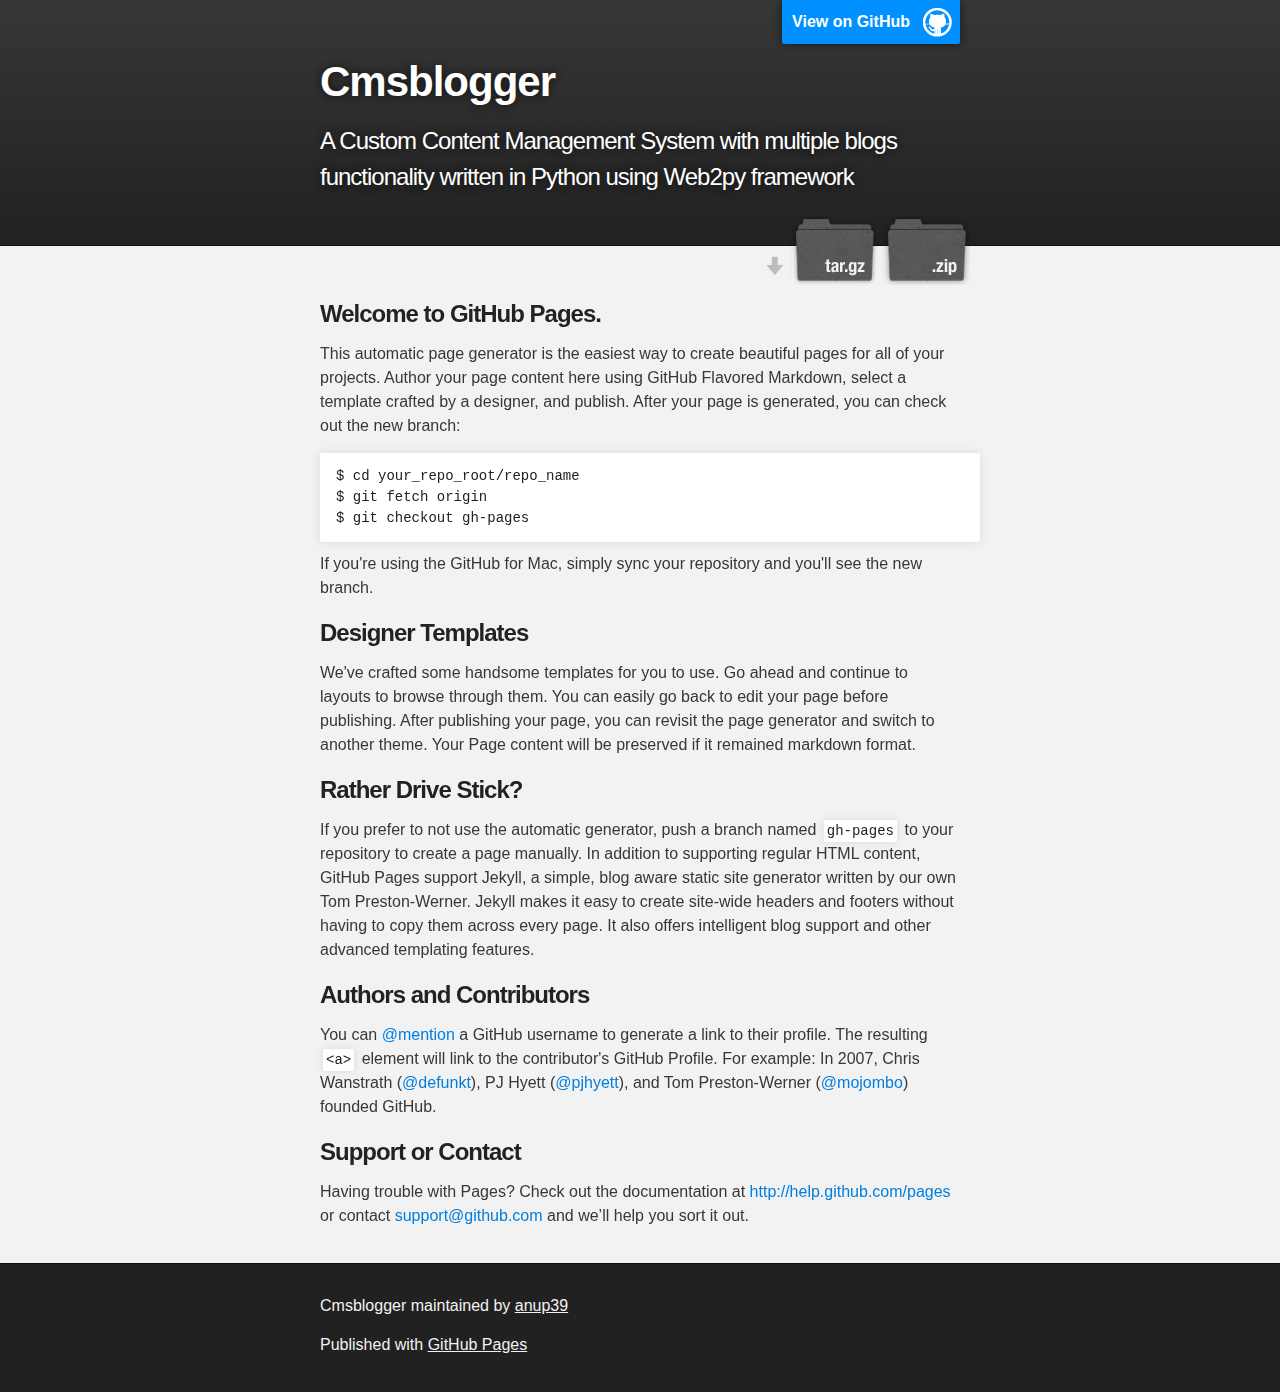
<file: index.html>
<!DOCTYPE html>
<html>

  <head>
    <meta charset='utf-8' />
    <meta http-equiv="X-UA-Compatible" content="chrome=1" />
    <meta name="description" content="Cmsblogger : A Custom Content Management System with multiple blogs functionality written in Python using Web2py framework" />

    <link rel="stylesheet" type="text/css" media="screen" href="stylesheets/stylesheet.css">

    <title>Cmsblogger</title>
  </head>

  <body>

    <!-- HEADER -->
    <div id="header_wrap" class="outer">
        <header class="inner">
          <a id="forkme_banner" href="https://github.com/anup39/CMSBlogger">View on GitHub</a>

          <h1 id="project_title">Cmsblogger</h1>
          <h2 id="project_tagline">A Custom Content Management System with multiple blogs functionality written in Python using Web2py framework</h2>

            <section id="downloads">
              <a class="zip_download_link" href="https://github.com/anup39/CMSBlogger/zipball/master">Download this project as a .zip file</a>
              <a class="tar_download_link" href="https://github.com/anup39/CMSBlogger/tarball/master">Download this project as a tar.gz file</a>
            </section>
        </header>
    </div>

    <!-- MAIN CONTENT -->
    <div id="main_content_wrap" class="outer">
      <section id="main_content" class="inner">
        <h3>
<a name="welcome-to-github-pages" class="anchor" href="#welcome-to-github-pages"><span class="octicon octicon-link"></span></a>Welcome to GitHub Pages.</h3>

<p>This automatic page generator is the easiest way to create beautiful pages for all of your projects. Author your page content here using GitHub Flavored Markdown, select a template crafted by a designer, and publish. After your page is generated, you can check out the new branch:</p>

<pre><code>$ cd your_repo_root/repo_name
$ git fetch origin
$ git checkout gh-pages
</code></pre>

<p>If you're using the GitHub for Mac, simply sync your repository and you'll see the new branch.</p>

<h3>
<a name="designer-templates" class="anchor" href="#designer-templates"><span class="octicon octicon-link"></span></a>Designer Templates</h3>

<p>We've crafted some handsome templates for you to use. Go ahead and continue to layouts to browse through them. You can easily go back to edit your page before publishing. After publishing your page, you can revisit the page generator and switch to another theme. Your Page content will be preserved if it remained markdown format.</p>

<h3>
<a name="rather-drive-stick" class="anchor" href="#rather-drive-stick"><span class="octicon octicon-link"></span></a>Rather Drive Stick?</h3>

<p>If you prefer to not use the automatic generator, push a branch named <code>gh-pages</code> to your repository to create a page manually. In addition to supporting regular HTML content, GitHub Pages support Jekyll, a simple, blog aware static site generator written by our own Tom Preston-Werner. Jekyll makes it easy to create site-wide headers and footers without having to copy them across every page. It also offers intelligent blog support and other advanced templating features.</p>

<h3>
<a name="authors-and-contributors" class="anchor" href="#authors-and-contributors"><span class="octicon octicon-link"></span></a>Authors and Contributors</h3>

<p>You can <a href="https://github.com/blog/821" class="user-mention">@mention</a> a GitHub username to generate a link to their profile. The resulting <code>&lt;a&gt;</code> element will link to the contributor's GitHub Profile. For example: In 2007, Chris Wanstrath (<a href="https://github.com/defunkt" class="user-mention">@defunkt</a>), PJ Hyett (<a href="https://github.com/pjhyett" class="user-mention">@pjhyett</a>), and Tom Preston-Werner (<a href="https://github.com/mojombo" class="user-mention">@mojombo</a>) founded GitHub.</p>

<h3>
<a name="support-or-contact" class="anchor" href="#support-or-contact"><span class="octicon octicon-link"></span></a>Support or Contact</h3>

<p>Having trouble with Pages? Check out the documentation at <a href="http://help.github.com/pages">http://help.github.com/pages</a> or contact <a href="mailto:support@github.com">support@github.com</a> and we’ll help you sort it out.</p>
      </section>
    </div>

    <!-- FOOTER  -->
    <div id="footer_wrap" class="outer">
      <footer class="inner">
        <p class="copyright">Cmsblogger maintained by <a href="https://github.com/anup39">anup39</a></p>
        <p>Published with <a href="http://pages.github.com">GitHub Pages</a></p>
      </footer>
    </div>

    

  </body>
</html>
</file>
<file: stylesheets/stylesheet.css>
/*******************************************************************************
Slate Theme for GitHub Pages
by Jason Costello, @jsncostello
*******************************************************************************/

@import url(pygment_trac.css);

/*******************************************************************************
MeyerWeb Reset
*******************************************************************************/

html, body, div, span, applet, object, iframe,
h1, h2, h3, h4, h5, h6, p, blockquote, pre,
a, abbr, acronym, address, big, cite, code,
del, dfn, em, img, ins, kbd, q, s, samp,
small, strike, strong, sub, sup, tt, var,
b, u, i, center,
dl, dt, dd, ol, ul, li,
fieldset, form, label, legend,
table, caption, tbody, tfoot, thead, tr, th, td,
article, aside, canvas, details, embed,
figure, figcaption, footer, header, hgroup,
menu, nav, output, ruby, section, summary,
time, mark, audio, video {
  margin: 0;
  padding: 0;
  border: 0;
  font: inherit;
  vertical-align: baseline;
}

/* HTML5 display-role reset for older browsers */
article, aside, details, figcaption, figure,
footer, header, hgroup, menu, nav, section {
  display: block;
}

ol, ul {
  list-style: none;
}

table {
  border-collapse: collapse;
  border-spacing: 0;
}

/*******************************************************************************
Theme Styles
*******************************************************************************/

body {
  box-sizing: border-box;
  color:#373737;
  background: #212121;
  font-size: 16px;
  font-family: 'Myriad Pro', Calibri, Helvetica, Arial, sans-serif;
  line-height: 1.5;
  -webkit-font-smoothing: antialiased;
}

h1, h2, h3, h4, h5, h6 {
  margin: 10px 0;
  font-weight: 700;
  color:#222222;
  font-family: 'Lucida Grande', 'Calibri', Helvetica, Arial, sans-serif;
  letter-spacing: -1px;
}

h1 {
  font-size: 36px;
  font-weight: 700;
}

h2 {
  padding-bottom: 10px;
  font-size: 32px;
  background: url('../images/bg_hr.png') repeat-x bottom;
}

h3 {
  font-size: 24px;
}

h4 {
  font-size: 21px;
}

h5 {
  font-size: 18px;
}

h6 {
  font-size: 16px;
}

p {
  margin: 10px 0 15px 0;
}

footer p {
  color: #f2f2f2;
}

a {
  text-decoration: none;
  color: #007edf;
  text-shadow: none;

  transition: color 0.5s ease;
  transition: text-shadow 0.5s ease;
  -webkit-transition: color 0.5s ease;
  -webkit-transition: text-shadow 0.5s ease;
  -moz-transition: color 0.5s ease;
  -moz-transition: text-shadow 0.5s ease;
  -o-transition: color 0.5s ease;
  -o-transition: text-shadow 0.5s ease;
  -ms-transition: color 0.5s ease;
  -ms-transition: text-shadow 0.5s ease;
}

a:hover, a:focus {text-decoration: underline;}

footer a {
  color: #F2F2F2;
  text-decoration: underline;
}

em {
  font-style: italic;
}

strong {
  font-weight: bold;
}

img {
  position: relative;
  margin: 0 auto;
  max-width: 739px;
  padding: 5px;
  margin: 10px 0 10px 0;
  border: 1px solid #ebebeb;

  box-shadow: 0 0 5px #ebebeb;
  -webkit-box-shadow: 0 0 5px #ebebeb;
  -moz-box-shadow: 0 0 5px #ebebeb;
  -o-box-shadow: 0 0 5px #ebebeb;
  -ms-box-shadow: 0 0 5px #ebebeb;
}

p img {
  display: inline;
  margin: 0;
  padding: 0;
  vertical-align: middle;
  text-align: center;
  border: none;
}

pre, code {
  width: 100%;
  color: #222;
  background-color: #fff;

  font-family: Monaco, "Bitstream Vera Sans Mono", "Lucida Console", Terminal, monospace;
  font-size: 14px;

  border-radius: 2px;
  -moz-border-radius: 2px;
  -webkit-border-radius: 2px;
}

pre {
  width: 100%;
  padding: 10px;
  box-shadow: 0 0 10px rgba(0,0,0,.1);
  overflow: auto;
}

code {
  padding: 3px;
  margin: 0 3px;
  box-shadow: 0 0 10px rgba(0,0,0,.1);
}

pre code {
  display: block;
  box-shadow: none;
}

blockquote {
  color: #666;
  margin-bottom: 20px;
  padding: 0 0 0 20px;
  border-left: 3px solid #bbb;
}


ul, ol, dl {
  margin-bottom: 15px
}

ul {
  list-style: inside;
  padding-left: 20px;
}

ol {
  list-style: decimal inside;
  padding-left: 20px;
}

dl dt {
  font-weight: bold;
}

dl dd {
  padding-left: 20px;
  font-style: italic;
}

dl p {
  padding-left: 20px;
  font-style: italic;
}

hr {
  height: 1px;
  margin-bottom: 5px;
  border: none;
  background: url('../images/bg_hr.png') repeat-x center;
}

table {
  border: 1px solid #373737;
  margin-bottom: 20px;
  text-align: left;
 }

th {
  font-family: 'Lucida Grande', 'Helvetica Neue', Helvetica, Arial, sans-serif;
  padding: 10px;
  background: #373737;
  color: #fff;
 }

td {
  padding: 10px;
  border: 1px solid #373737;
 }

form {
  background: #f2f2f2;
  padding: 20px;
}

/*******************************************************************************
Full-Width Styles
*******************************************************************************/

.outer {
  width: 100%;
}

.inner {
  position: relative;
  max-width: 640px;
  padding: 20px 10px;
  margin: 0 auto;
}

#forkme_banner {
  display: block;
  position: absolute;
  top:0;
  right: 10px;
  z-index: 10;
  padding: 10px 50px 10px 10px;
  color: #fff;
  background: url('../images/blacktocat.png') #0090ff no-repeat 95% 50%;
  font-weight: 700;
  box-shadow: 0 0 10px rgba(0,0,0,.5);
  border-bottom-left-radius: 2px;
  border-bottom-right-radius: 2px;
}

#header_wrap {
  background: #212121;
  background: -moz-linear-gradient(top, #373737, #212121);
  background: -webkit-linear-gradient(top, #373737, #212121);
  background: -ms-linear-gradient(top, #373737, #212121);
  background: -o-linear-gradient(top, #373737, #212121);
  background: linear-gradient(top, #373737, #212121);
}

#header_wrap .inner {
  padding: 50px 10px 30px 10px;
}

#project_title {
  margin: 0;
  color: #fff;
  font-size: 42px;
  font-weight: 700;
  text-shadow: #111 0px 0px 10px;
}

#project_tagline {
  color: #fff;
  font-size: 24px;
  font-weight: 300;
  background: none;
  text-shadow: #111 0px 0px 10px;
}

#downloads {
  position: absolute;
  width: 210px;
  z-index: 10;
  bottom: -40px;
  right: 0;
  height: 70px;
  background: url('../images/icon_download.png') no-repeat 0% 90%;
}

.zip_download_link {
  display: block;
  float: right;
  width: 90px;
  height:70px;
  text-indent: -5000px;
  overflow: hidden;
  background: url(../images/sprite_download.png) no-repeat bottom left;
}

.tar_download_link {
  display: block;
  float: right;
  width: 90px;
  height:70px;
  text-indent: -5000px;
  overflow: hidden;
  background: url(../images/sprite_download.png) no-repeat bottom right;
  margin-left: 10px;
}

.zip_download_link:hover {
  background: url(../images/sprite_download.png) no-repeat top left;
}

.tar_download_link:hover {
  background: url(../images/sprite_download.png) no-repeat top right;
}

#main_content_wrap {
  background: #f2f2f2;
  border-top: 1px solid #111;
  border-bottom: 1px solid #111;
}

#main_content {
  padding-top: 40px;
}

#footer_wrap {
  background: #212121;
}



/*******************************************************************************
Small Device Styles
*******************************************************************************/

@media screen and (max-width: 480px) {
  body {
    font-size:14px;
  }

  #downloads {
    display: none;
  }

  .inner {
    min-width: 320px;
    max-width: 480px;
  }

  #project_title {
  font-size: 32px;
  }

  h1 {
    font-size: 28px;
  }

  h2 {
    font-size: 24px;
  }

  h3 {
    font-size: 21px;
  }

  h4 {
    font-size: 18px;
  }

  h5 {
    font-size: 14px;
  }

  h6 {
    font-size: 12px;
  }

  code, pre {
    min-width: 320px;
    max-width: 480px;
    font-size: 11px;
  }

}
</file>
